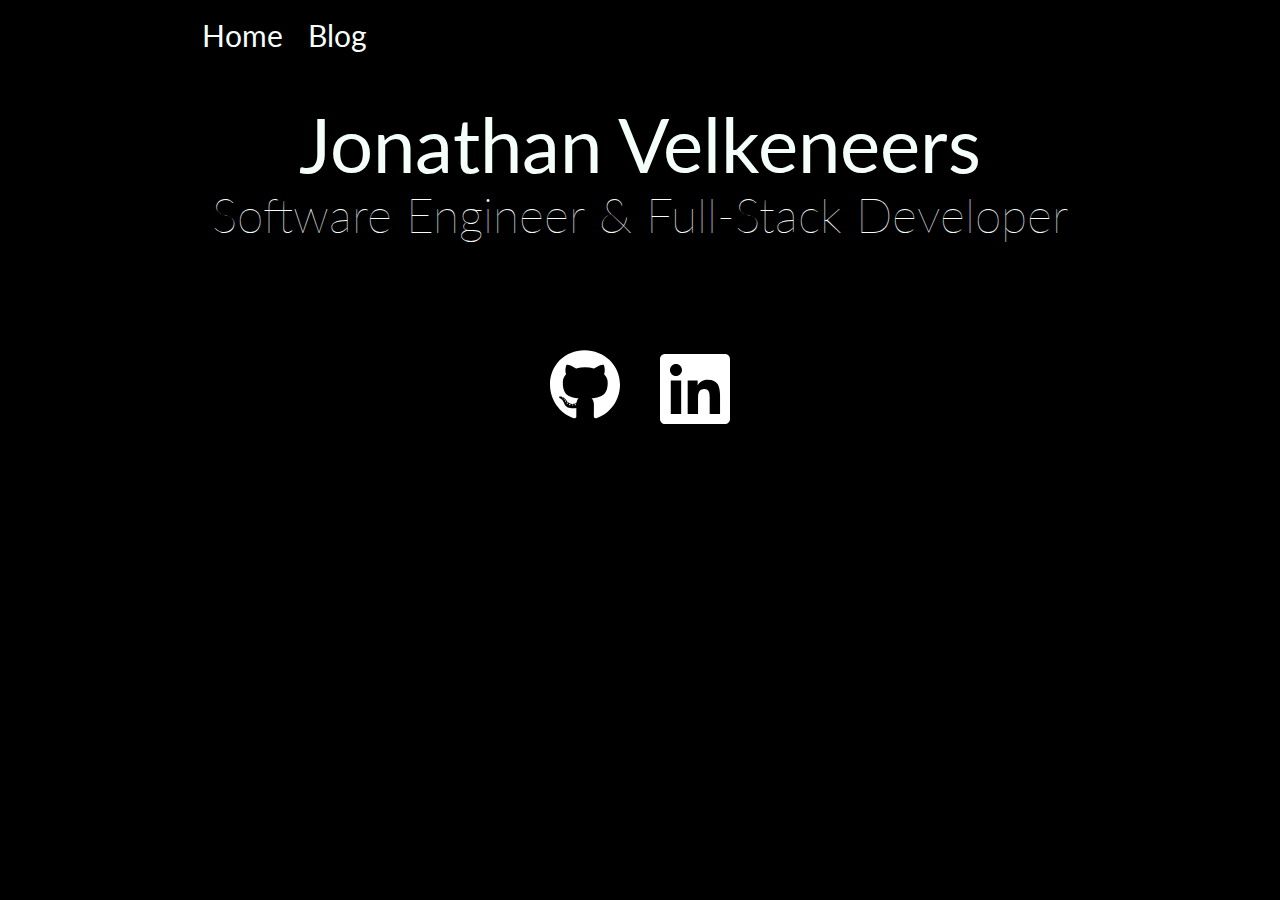
<file: index.html>
<!DOCTYPE html>
<html lang="en">
<head>
    <meta charset="UTF-8">
    <meta name="author" content="Jonathan Velkeneers">
    <meta name="viewport" content="width=device-width, initial-scale=1.0">

    <link rel="icon" type="image/png" sizes="48x48" href="./favicon.ico">
    <link rel="icon" type="image/png" sizes="32x32" href="./favicon-32x32.png">
    <link rel="icon" type="image/png" sizes="16x16" href="./favicon-16x16.png">

    <link rel="stylesheet" type="text/css" href="assets/css/reset.css">
    <link rel="stylesheet" type="text/css" href="assets/css/style.css">

    <link rel="preconnect" href="https://fonts.googleapis.com">
    <link rel="preconnect" href="https://fonts.gstatic.com" crossorigin>
    <link href="https://fonts.googleapis.com/css2?family=Lato:wght@100;400;700&display=swap" rel="stylesheet">


    <title>Jonathan Velkeneers</title>
</head>
<body>
<header>
    <nav>
        <ul>
            <li><a href="./index.html">Home</a></li>
            <!--
                        <li><a href="#">Projects</a></li>
            -->
            <li><a href="./blog.html">Blog</a></li>
        </ul>
    </nav>
</header>
<main>
    <h1>Jonathan Velkeneers</h1>
    <h2>Software Engineer & Full-Stack Developer</h2>
    <div class="icon-container">
        <a href="https://github.com/JonathanVelkeneers" target="_blank" class="icon" id="github">
            <svg xmlns="http://www.w3.org/2000/svg" viewBox="0 0 496 512">
                <path d="M165.9 397.4c0 2-2.3 3.6-5.2 3.6-3.3.3-5.6-1.3-5.6-3.6 0-2 2.3-3.6 5.2-3.6 3-.3 5.6 1.3 5.6 3.6zm-31.1-4.5c-.7 2 1.3 4.3 4.3 4.9 2.6 1 5.6 0 6.2-2s-1.3-4.3-4.3-5.2c-2.6-.7-5.5.3-6.2 2.3zm44.2-1.7c-2.9.7-4.9 2.6-4.6 4.9.3 2 2.9 3.3 5.9 2.6 2.9-.7 4.9-2.6 4.6-4.6-.3-1.9-3-3.2-5.9-2.9zM244.8 8C106.1 8 0 113.3 0 252c0 110.9 69.8 205.8 169.5 239.2 12.8 2.3 17.3-5.6 17.3-12.1 0-6.2-.3-40.4-.3-61.4 0 0-70 15-84.7-29.8 0 0-11.4-29.1-27.8-36.6 0 0-22.9-15.7 1.6-15.4 0 0 24.9 2 38.6 25.8 21.9 38.6 58.6 27.5 72.9 20.9 2.3-16 8.8-27.1 16-33.7-55.9-6.2-112.3-14.3-112.3-110.5 0-27.5 7.6-41.3 23.6-58.9-2.6-6.5-11.1-33.3 2.6-67.9 20.9-6.5 69 27 69 27 20-5.6 41.5-8.5 62.8-8.5s42.8 2.9 62.8 8.5c0 0 48.1-33.6 69-27 13.7 34.7 5.2 61.4 2.6 67.9 16 17.7 25.8 31.5 25.8 58.9 0 96.5-58.9 104.2-114.8 110.5 9.2 7.9 17 22.9 17 46.4 0 33.7-.3 75.4-.3 83.6 0 6.5 4.6 14.4 17.3 12.1C428.2 457.8 496 362.9 496 252 496 113.3 383.5 8 244.8 8zM97.2 352.9c-1.3 1-1 3.3.7 5.2 1.6 1.6 3.9 2.3 5.2 1 1.3-1 1-3.3-.7-5.2-1.6-1.6-3.9-2.3-5.2-1zm-10.8-8.1c-.7 1.3.3 2.9 2.3 3.9 1.6 1 3.6.7 4.3-.7.7-1.3-.3-2.9-2.3-3.9-2-.6-3.6-.3-4.3.7zm32.4 35.6c-1.6 1.3-1 4.3 1.3 6.2 2.3 2.3 5.2 2.6 6.5 1 1.3-1.3.7-4.3-1.3-6.2-2.2-2.3-5.2-2.6-6.5-1zm-11.4-14.7c-1.6 1-1.6 3.6 0 5.9 1.6 2.3 4.3 3.3 5.6 2.3 1.6-1.3 1.6-3.9 0-6.2-1.4-2.3-4-3.3-5.6-2z"/>
            </svg>
        </a>
        <a href="https://www.linkedin.com/in/jonathanvelkeneers/" target="_blank" class="icon" id="linkedin">
            <svg xmlns="http://www.w3.org/2000/svg" viewBox="0 0 448 512">
                <path d="M416 32H31.9C14.3 32 0 46.5 0 64.3v383.4C0 465.5 14.3 480 31.9 480H416c17.6 0 32-14.5 32-32.3V64.3c0-17.8-14.4-32.3-32-32.3zM135.4 416H69V202.2h66.5V416zm-33.2-243c-21.3 0-38.5-17.3-38.5-38.5S80.9 96 102.2 96c21.2 0 38.5 17.3 38.5 38.5 0 21.3-17.2 38.5-38.5 38.5zm282.1 243h-66.4V312c0-24.8-.5-56.7-34.5-56.7-34.6 0-39.9 27-39.9 54.9V416h-66.4V202.2h63.7v29.2h.9c8.9-16.8 30.6-34.5 62.9-34.5 67.2 0 79.7 44.3 79.7 101.9V416z"/>
            </svg>
        </a>
    </div>

</main>
</body>
</html>
</file>
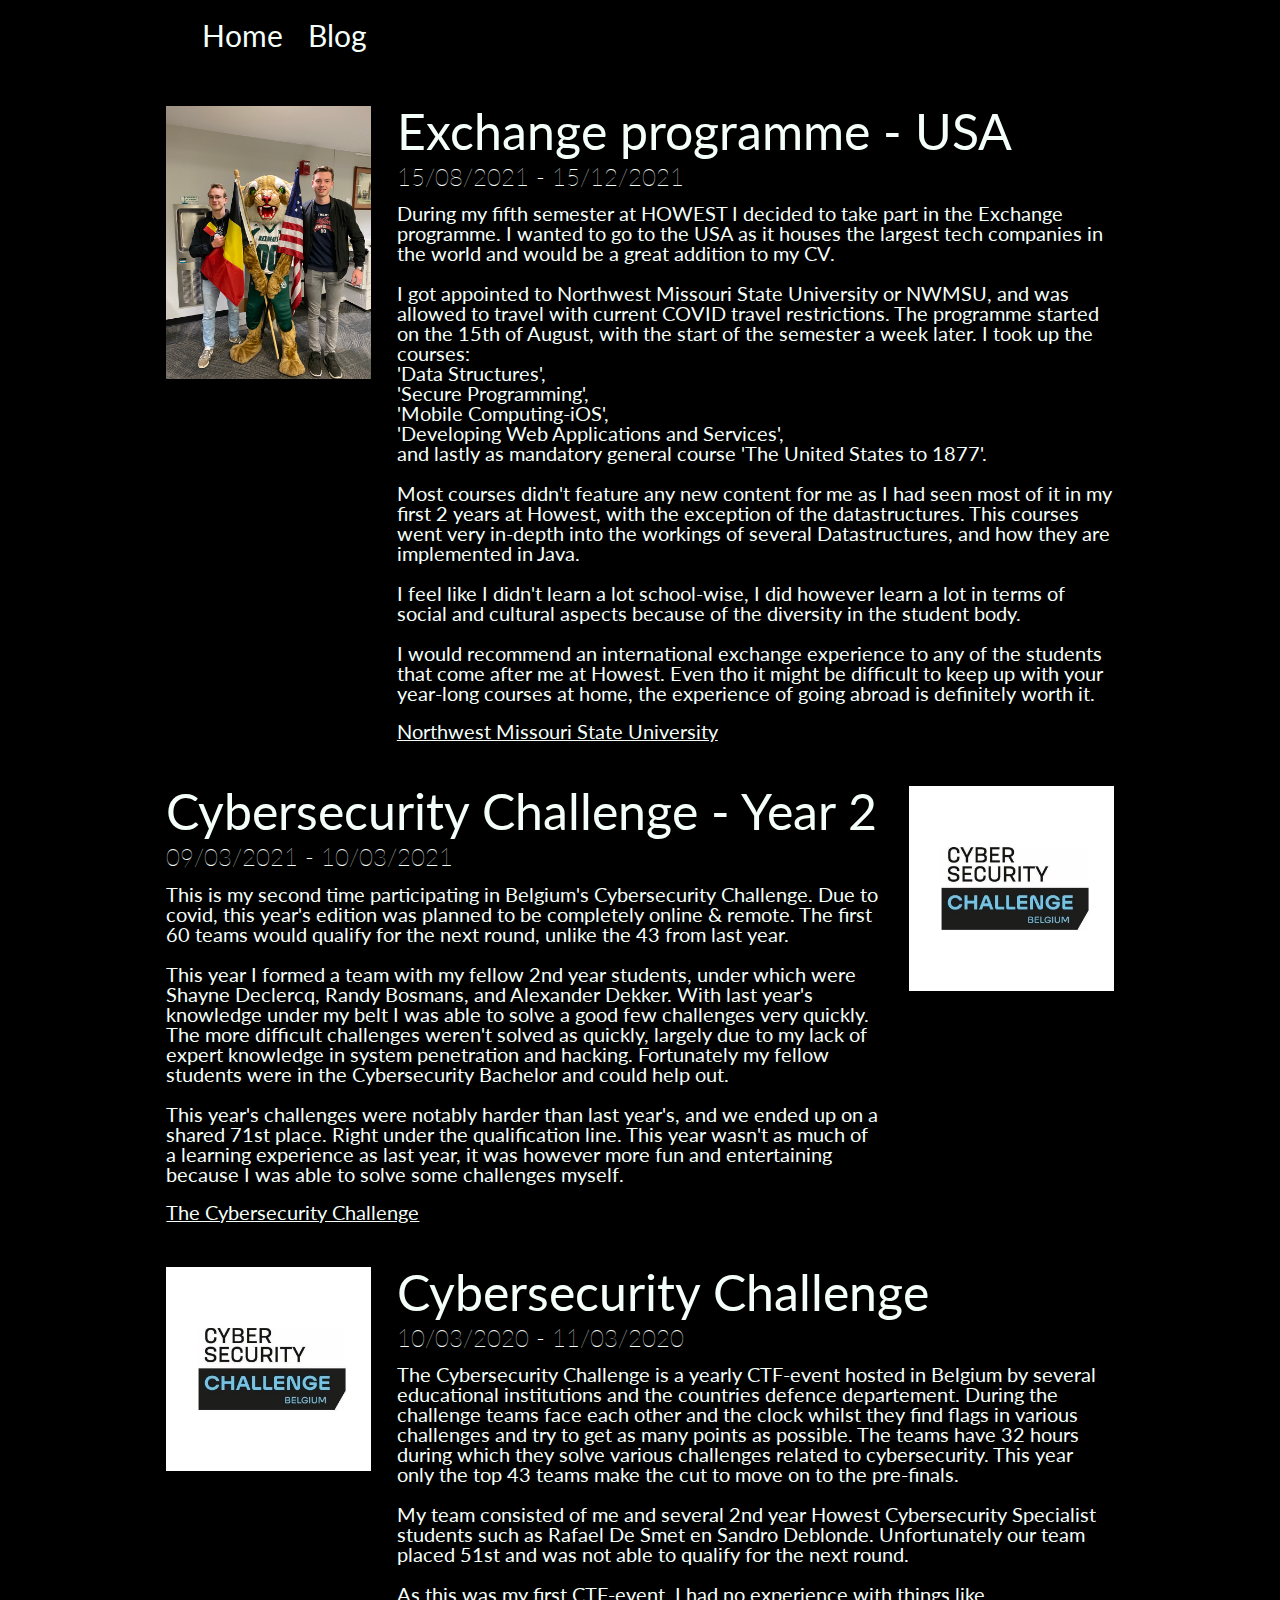
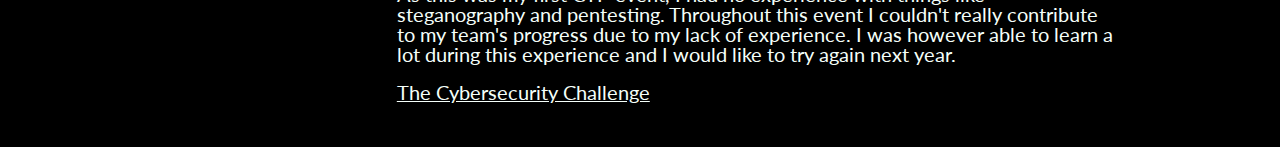
<file: blog.html>
<!DOCTYPE html>
<html lang="en">
<head>
    <meta charset="UTF-8">
    <meta name="author" content="Jonathan Velkeneers">
    <meta name="viewport" content="width=device-width, initial-scale=1.0">

    <link rel="icon" type="image/png" sizes="48x48" href="./favicon.ico">
    <link rel="icon" type="image/png" sizes="32x32" href="./favicon-32x32.png">
    <link rel="icon" type="image/png" sizes="16x16" href="./favicon-16x16.png">

    <link rel="stylesheet" type="text/css" href="assets/css/reset.css">
    <link rel="stylesheet" type="text/css" href="assets/css/style.css">

    <link rel="preconnect" href="https://fonts.googleapis.com">
    <link rel="preconnect" href="https://fonts.gstatic.com" crossorigin>
    <link href="https://fonts.googleapis.com/css2?family=Lato:wght@100;400;700&display=swap" rel="stylesheet">


    <title>Jonathan Velkeneers - Blog</title>
</head>
<body>
<header>
    <nav>
        <ul>
            <li><a href="./index.html">Home</a></li>
            <!--
                        <li><a href="#">Projects</a></li>
            -->
            <li><a href="./blog.html">Blog</a></li>
        </ul>
    </nav>
</header>
<main>
    <div class="blog-container">
        <article>
            <div class="image-container">
                <img src="./assets/images/blog/usa.jpeg"
                     alt="Image of me with the Northwest Missouri State University Mascot" width="1536" height="2048">
            </div>
            <div class="article-content">
                <h1>Exchange programme - USA</h1>
                <h2>15/08/2021 - 15/12/2021</h2>
                <p>During my fifth semester at HOWEST I decided to take part in the Exchange programme.
                    I wanted to go to the USA as it houses the largest tech companies in the world and would be a great
                    addition to my CV.
                    <br><br>
                    I got appointed to Northwest Missouri State University or NWMSU, and was allowed to travel with
                    current COVID travel restrictions.
                    The programme started on the 15th of August, with the start of the semester a week later.
                    I took up the courses:<br>
                    'Data Structures',<br>
                    'Secure Programming',<br>
                    'Mobile Computing-iOS',<br>
                    'Developing Web Applications and Services',<br>
                    and lastly as mandatory general course 'The United States to 1877'.
                    <br><br>
                    Most courses didn't feature any new content for me as I had seen most of it in my first 2 years at
                    Howest, with the exception of the datastructures. This courses went very in-depth into the workings
                    of several Datastructures, and how they are implemented in Java.
                    <br><br>
                    I feel like I didn't learn a lot school-wise, I did however learn a lot in terms of social and
                    cultural aspects because of the diversity in the student body.
                    <br><br>
                    I would recommend an international exchange experience to any of the students that come after me at
                    Howest. Even tho it might be difficult to keep up with your year-long courses at home, the
                    experience of going abroad is definitely worth it.
                </p>
                <a href="https://www.nwmissouri.edu/" target="_blank" rel="noopener">
                    Northwest Missouri State University
                </a>
            </div>
        </article>
        <article>
            <div class="image-container">
                <img src="./assets/images/blog/cscb.jpg" alt="Cybersecurity Challenge Belgium Logo" width="724"
                     height="724">
            </div>
            <div class="article-content">
                <h1>Cybersecurity Challenge - Year 2</h1>
                <h2>09/03/2021 - 10/03/2021</h2>
                <p>This is my second time participating in Belgium's Cybersecurity Challenge.
                    Due to covid, this year's edition was planned to be completely online & remote.
                    The first 60 teams would qualify for the next round, unlike the 43 from last year.
                    <br><br>
                    This year I formed a team with my fellow 2nd year students, under which were Shayne Declercq, Randy
                    Bosmans, and Alexander Dekker.
                    With last year's knowledge under my belt I was able to solve a good few challenges very quickly.
                    The more difficult challenges weren't solved as quickly, largely due to my lack of expert knowledge
                    in system penetration and hacking.
                    Fortunately my fellow students were in the Cybersecurity Bachelor and could help out.
                    <br><br>
                    This year's challenges were notably harder than last year's, and we ended up on a shared 71st place.
                    Right under the qualification line.
                    This year wasn't as much of a learning experience as last year, it was however more fun and
                    entertaining because I was able to solve some challenges myself.
                </p>
                <a href="https://www.cybersecuritychallenge.be/" target="_blank" rel="noopener">
                    The Cybersecurity Challenge
                </a>
            </div>
        </article>
        <article>
            <div class="image-container">
                <img src="./assets/images/blog/cscb.jpg" alt="Cybersecurity Challenge Belgium Logo" width="724"
                     height="724">
            </div>
            <div class="article-content">
                <h1>Cybersecurity Challenge</h1>
                <h2>10/03/2020 - 11/03/2020</h2>
                <p>The Cybersecurity Challenge is a yearly CTF-event hosted in Belgium by several educational
                    institutions and the countries defence departement.
                    During the challenge teams face each other and the clock whilst they find flags in various
                    challenges and try to get as many points as possible.
                    The teams have 32 hours during which they solve various challenges related to cybersecurity.
                    This year only the top 43 teams make the cut to move on to the pre-finals.
                    <br><br>
                    My team consisted of me and several 2nd year Howest Cybersecurity Specialist students such as
                    Rafael De Smet en Sandro Deblonde.
                    Unfortunately our team placed 51st and was not able to qualify for the next round.
                    <br><br>
                    As this was my first CTF-event, I had no experience with things like steganography and pentesting.
                    Throughout this event I couldn't really contribute to my team's progress due to my lack of
                    experience.
                    I was however able to learn a lot during this experience and I would like to try again next year.
                </p>
                <a href="https://www.cybersecuritychallenge.be/" target="_blank" rel="noopener">
                    The Cybersecurity Challenge
                </a>
            </div>
        </article>

    </div>
</main>
</body>
</html>
</file>
<file: assets/css/style.css>
html, body {
    background: black;
    color: mintcream;

    /* 100 + 400 + 700 */
    font-family: 'Lato', sans-serif;

    font-size: calc(15px + 0.3906vw);
}

a {
    text-decoration: none;
    color: inherit;
}


header {
    margin-bottom: 4vh;
}

nav {
    width: 70%;
    margin: 0 auto;
}

nav ul li {
    display: inline-block;
    font-size: 1.5rem;
    padding: 20px 10px;
}

main {
    width: 80%;
    margin: 0 auto;
}

h1 {
    text-align: center;
    font-size: 3.8rem;
    margin-bottom: 1vh;
}

h2 {
    text-align: center;
    font-size: 2.4rem;
    font-weight: 100;
    margin-bottom: 10vh;
}

.icon-container {
    display: flex;
    flex-wrap: wrap;
    justify-content: center;
}

a.icon {
    margin: 2%;
}

.icon {
    width: 70px;
    height: 70px;
    display: inline-block;
    fill: white;
}

.icon:hover {
    fill: darkgray;
    transform: scaleX(1.1) scaleY(1.1);
    transition: ease 0.4s;
}


article {
    display: flex;
    justify-content: center;
    flex-wrap: wrap;
    margin-bottom: 5vh;
}

article:nth-child(even) {
    flex-direction: row-reverse;
}

article .image-container {
    width: 20%;
    min-width: 160px;
    min-height: 160px;
    margin: 0 2vw 1vh 0;
}

article img {
    width: 100%;
    height: auto;
}

article:nth-child(even) .image-container {
    margin: 0 0 1vh 2vw;
}


article .article-content {
    width: 70%;
}

article h1 {
    text-align: left;
    font-size: 2.5rem;
}

article h2 {
    text-align: left;
    font-size: 1.2rem;
    margin-bottom: 2%;
}

article p {
    margin-bottom: 2vh;
}

article a {
    text-decoration: underline;
}

@media only screen and (max-width: 750px ) {

    main {
        width: 95%;
    }

    article .image-container {
        margin-right: 0;
        max-height: 27vh;
        width: 100%;
        min-width: unset;
        min-height: unset;
        text-align: center;
    }

    article img {
        width: auto;
        height: 100%;
    }

    article .article-content {
        width: 100%;
    }

}
</file>
